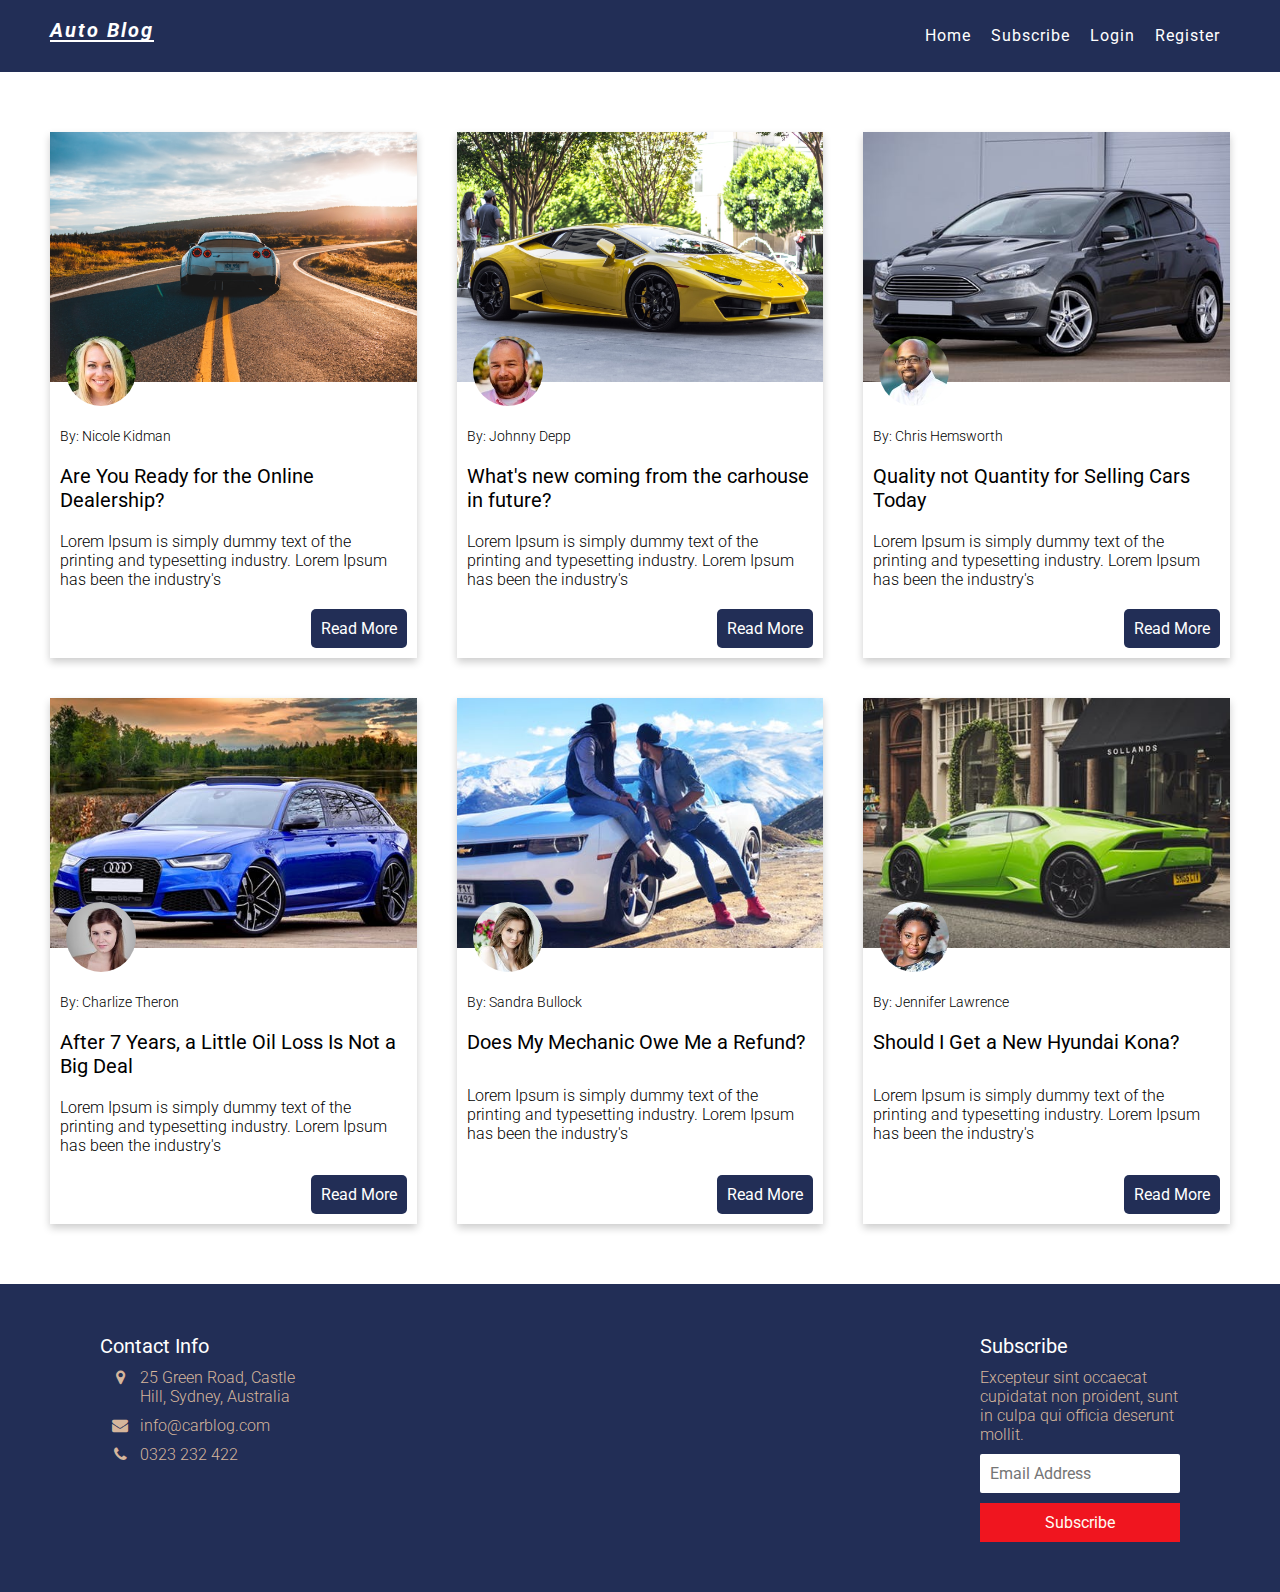
<file: home/home.html>
﻿<!DOCTYPE html>
<head>
    <meta charset="utf-8">
    <meta http-equiv="X-UA-Compatible" content="IE=edge">
    <title>Auto Blog</title>
    <meta name="description" content="Blog about car reviews">
    <meta name="viewport" content="width=device-width, initial-scale=1">
    <link rel="stylesheet" href="../css/common/main-common.css">
    <link rel="stylesheet" href="../css/home/main-home.css">
    <link rel="stylesheet" href="https://fonts.googleapis.com/css2?family=Roboto:ital,wght@0,100;0,300;0,500;0,700;1,100;1,300;1,400;1,500;1,700&display=swap">
    <link rel="stylesheet" href="../css/fontawesome/all.min.css">
    <link rel="stylesheet" href="../css/fontawesome/font-awesome.min.css">
</head>
<html>
<body>
    <header class="body-header">
        <nav>
            <div class="logo">
                <span>Auto Blog</span>
            </div>
            <ul>
                <li>
                    <a href="../home/home.html">Home</a>
                </li>
                <li>
                    <a href="">Subscribe</a>
                </li>
                <li>
                    <a href="">Login</a>
                </li>
                <li>
                    <a href="">Register</a>
                </li>
            </ul>
        </nav>
    </header>
    <main class="blog-items-container">
        <article class="blog-card">
            <header>
                <div class="header-image">
                    <img src="../images/cover/1.jpg" alt="cover image of the article">
                    <div class="author-thumbnail">
                        <img src="../images/authors/1.jpg" alt="author image">
                    </div>
                </div>
                <div class="header-content">
                    <span class="author">By: Nicole Kidman</span>
                    <h1 class="title">Are You Ready for the Online Dealership?</h1>
                </div>
            </header>
            <p class="blog-excerpt">
                Lorem Ipsum is simply dummy text of the printing and typesetting industry. Lorem Ipsum has been the industry's
            </p>
            <button><a href="../posts/post1.html">Read More</a></button>
        </article>
        <article class="blog-card">
            <header>
                <div class="header-image">
                    <img src="../images/cover/2.jpg" alt="cover image of the article">
                    <div class="author-thumbnail">
                        <img src="../images/authors/2.jpg" alt="author image">
                    </div>
                </div>
                <div class="header-content">
                    <span class="author">By: Johnny Depp</span>
                    <h1 class="title">What's new coming from the carhouse in future?</h1>
                </div>
            </header>
            <p class="blog-excerpt">
                Lorem Ipsum is simply dummy text of the printing and typesetting industry. Lorem Ipsum has been the industry's
            </p>
            <button><a href="../posts/post2.html">Read More</a></button>
        </article>
        <article class="blog-card">
            <header>
                <div class="header-image">
                    <img src="../images/cover/3.jpeg" alt="cover image of the article">
                    <div class="author-thumbnail">
                        <img src="../images/authors/3.jpg" alt="author image">
                    </div>
                </div>
                <div class="header-content">
                    <span class="author">By: Chris Hemsworth</span>
                    <h1 class="title">Quality not Quantity for Selling Cars Today</h1>
                </div>
            </header>
            <p class="blog-excerpt">
                Lorem Ipsum is simply dummy text of the printing and typesetting industry. Lorem Ipsum has been the industry's
            </p>
            <button><a href="../posts/post3.html">Read More</a></button>
        </article>
        <article class="blog-card">
            <header>
                <div class="header-image">
                    <img src="../images/cover/4.jpeg" alt="cover image of the article">
                    <div class="author-thumbnail">
                        <img src="../images/authors/4.jpg" alt="author image">
                    </div>
                </div>
                <div class="header-content">
                    <span class="author">By: Charlize Theron</span>
                    <h1 class="title">After 7 Years, a Little Oil Loss Is Not a Big Deal</h1>
                </div>
            </header>
            <p class="blog-excerpt">
                Lorem Ipsum is simply dummy text of the printing and typesetting industry. Lorem Ipsum has been the industry's
            </p>
            <button><a href="../posts/post4.html">Read More</a></button>
        </article>
        <article class="blog-card">
            <header>
                <div class="header-image">
                    <img src="../images/cover/5.jpeg" alt="cover image of the article">
                    <div class="author-thumbnail">
                        <img src="../images/authors/5.jpg" alt="author image">
                    </div>
                </div>
                <div class="header-content">
                    <span class="author">By: Sandra Bullock</span>
                    <h1 class="title">Does My Mechanic Owe Me a Refund?</h1>
                </div>
            </header>
            <p class="blog-excerpt">
                Lorem Ipsum is simply dummy text of the printing and typesetting industry. Lorem Ipsum has been the industry's
            </p>
            <button><a href="../posts/post5.html">Read More</a></button>
        </article>
        <article class="blog-card">
            <header>
                <div class="header-image">
                    <img src="../images/cover/6.jpeg" alt="cover image of the article">
                    <div class="author-thumbnail">
                        <img src="../images/authors/6.jpg" alt="author image">
                    </div>
                </div>
                <div class="header-content">
                    <span class="author">By: Jennifer Lawrence</span>
                    <h1 class="title">Should I Get a New Hyundai Kona?</h1>
                </div>
            </header>
            <p class="blog-excerpt">
                Lorem Ipsum is simply dummy text of the printing and typesetting industry. Lorem Ipsum has been the industry's
            </p>
            <button><a href="../posts/post6.html">Read More</a></button>
        </article>
    </main>
    <footer class="common-footer">
        <div class="footer-container">
            <article class="contact-info">
                <h1>
                    Contact Info
                </h1>
                <address>
                    <div class="address-item office-address">
                        <div class="icon"><i class="fa fa-map-marker"></i></div>
                        <div class="text">25 Green Road, Castle Hill, Sydney, Australia</div>
                    </div>
                    <div class="address-item email">
                        <div class="icon"><i class="fa fa-envelope"></i></div>
                        <div class="text">
                            <a href="mailto:info@carblog.com">info@carblog.com</a>
                        </div>
                    </div>
                    <div class="address-item phone">
                        <div class="icon"><i class="fa fa-phone"></i></div>
                        <div class="text">0323 232 422</div>
                    </div>
                </address>
            </article>
            <div class="empty-div-for-layout"></div>
            <article class="subscribe-form">
                <h1>
                    Subscribe
                </h1>
                <p>Excepteur sint occaecat cupidatat non proident, sunt in culpa qui officia deserunt mollit.</p>
                <form action="#">
                    <input type="text" id="email" name="email" placeholder="Email Address">
                    <input type="submit" value="Subscribe">
                </form>
            </article>
        </div>
    </footer>
</body>
</html>
</file>
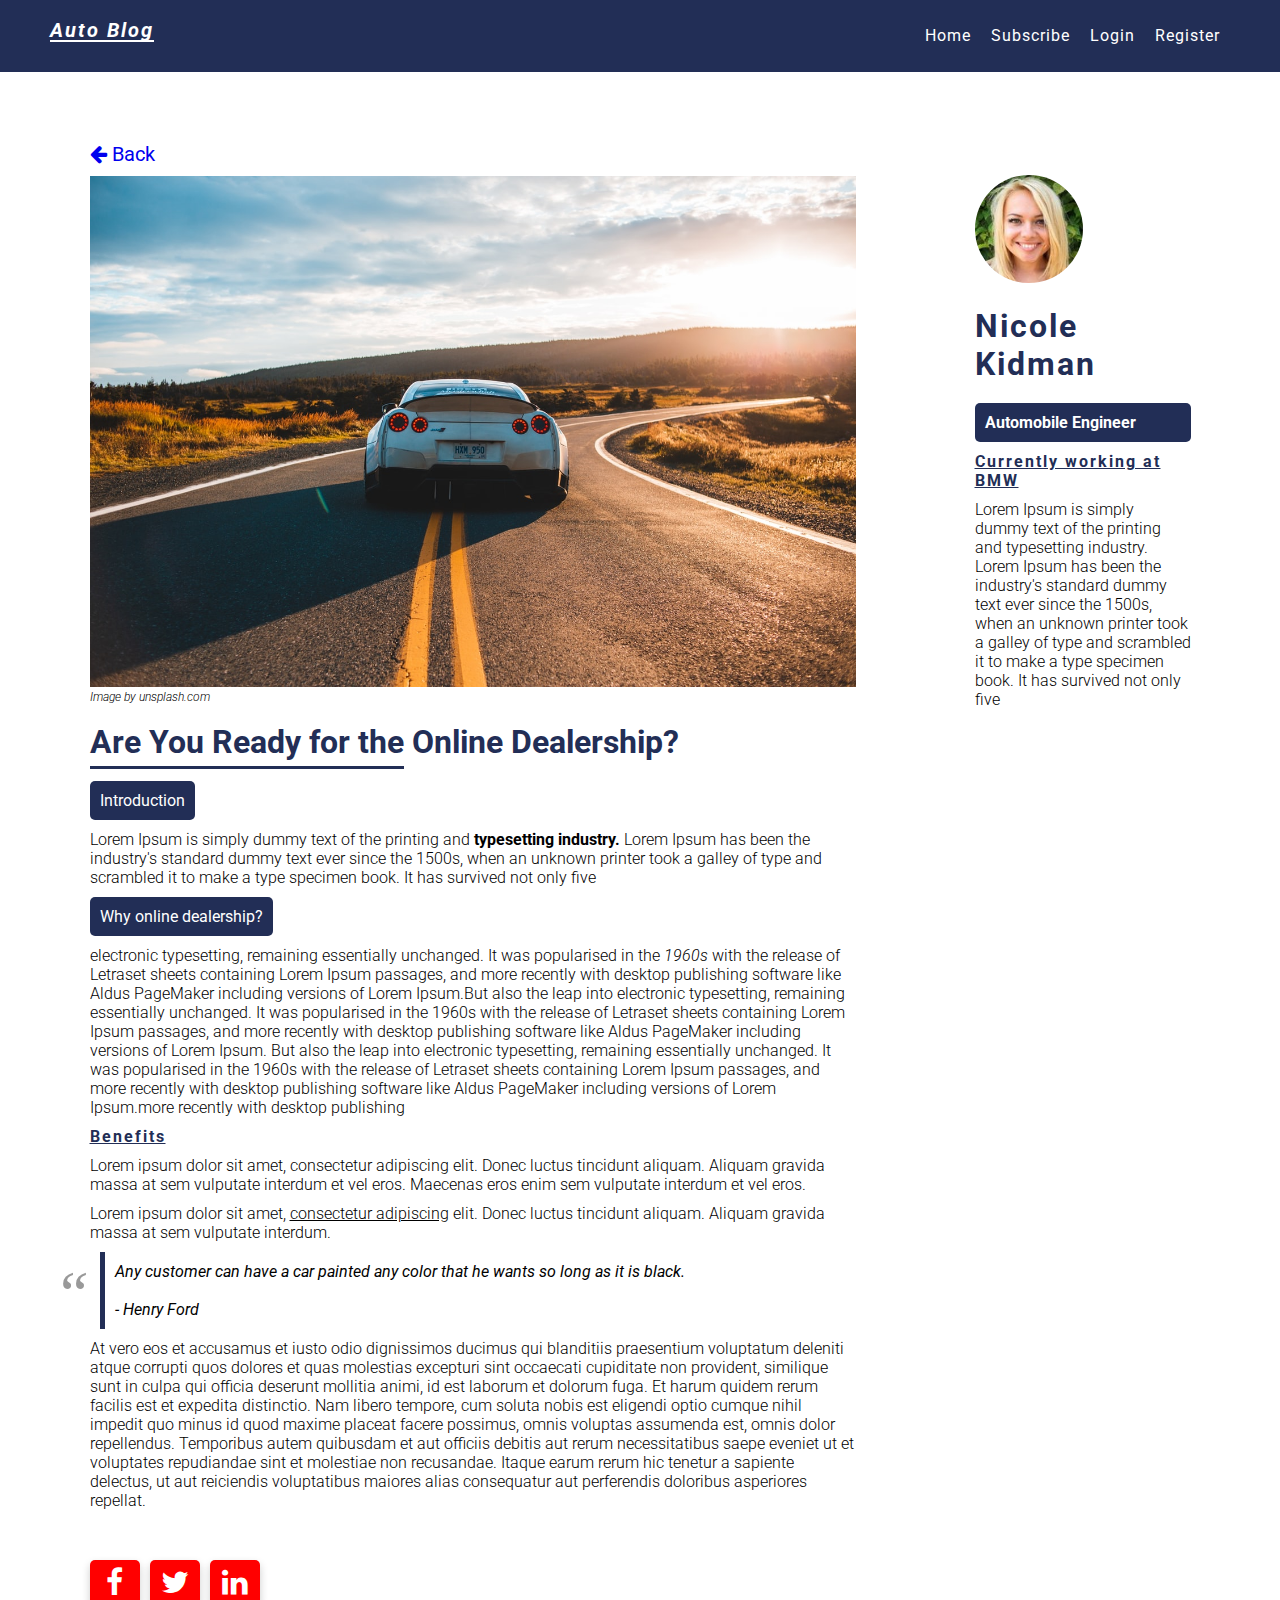
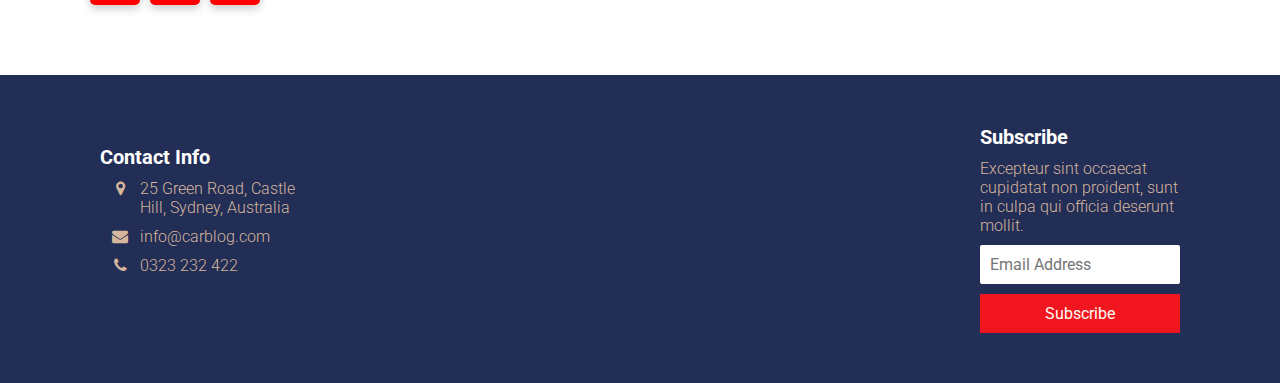
<file: posts/post1.html>
﻿<!DOCTYPE html>
<head>
    <meta charset="utf-8">
    <meta http-equiv="X-UA-Compatible" content="IE=edge">
    <title>Auto Blog</title>
    <meta name="description" content="Blog about car reviews">
    <meta name="viewport" content="width=device-width, initial-scale=1">
    <link rel="stylesheet" href="../css/common/main-common.css">
    <link rel="stylesheet" href="../css/posts/main-post.css">
    <link rel="stylesheet" href="https://fonts.googleapis.com/css2?family=Roboto:ital,wght@0,100;0,300;0,500;0,700;1,100;1,300;1,400;1,500;1,700&display=swap">
    <link rel="stylesheet" href="../css/fontawesome/all.min.css">
    <link rel="stylesheet" href="../css/fontawesome/font-awesome.min.css">
</head>
<html>
<body>
    <header class="body-header">
        <nav>
            <div class="logo">
                <span>Auto Blog</span>
            </div>
            <ul>
                <li>
                    <a href="../home/home.html">Home</a>
                </li>
                <li>
                    <a href="">Subscribe</a>
                </li>
                <li>
                    <a href="">Login</a>
                </li>
                <li>
                    <a href="">Register</a>
                </li>
            </ul>
        </nav>
    </header>
    <main class="post-container">
        <article class="post">
            <div class="post-content">
                <header>
                    <div class="back">
                        <a href="../home/home.html"><i class="fa fa-arrow-left"></i> Back</a>
                    </div>
                    <figure class="post-image">
                        <img src="../images/cover/1.jpg" alt="cover image">
                        <figcaption>Image by unsplash.com</figcaption>
                    </figure>
                    <h1 class="post-title"><span>Are You Ready for the</span> Online Dealership?</h1>
                </header>
                <section>
                    <h2>Introduction</h2>
                    <p>
                        Lorem Ipsum is simply dummy text of the printing and <span class="bold">typesetting industry.</span> Lorem Ipsum has been the industry's standard dummy text ever since the 1500s, when an unknown printer took a galley of type and scrambled it to make a type specimen book. It has survived not only five
                    </p>
                    <h2>Why online dealership?</h2>
                    <p>
                        electronic typesetting, remaining essentially unchanged. It was popularised in the <span class="italic">1960s</span> with the release of Letraset sheets containing Lorem Ipsum passages, and more recently with desktop publishing software like Aldus PageMaker including versions of Lorem Ipsum.But also the leap into electronic typesetting, remaining essentially unchanged. It was popularised in the 1960s with the release of Letraset sheets containing Lorem Ipsum passages, and more recently with desktop publishing software like Aldus PageMaker including versions of Lorem Ipsum. But also the leap into electronic typesetting, remaining essentially unchanged. It was popularised in the 1960s with the release of Letraset sheets containing Lorem Ipsum passages, and more recently with desktop publishing software like Aldus PageMaker including versions of Lorem Ipsum.more recently with desktop publishing
                    </p>
                    <h3>Benefits</h3>
                    <p>
                        Lorem ipsum dolor sit amet, consectetur adipiscing elit. Donec luctus tincidunt aliquam. Aliquam gravida massa at sem vulputate interdum et vel eros. Maecenas eros enim sem vulputate interdum et vel eros.
                    </p>
                    <p>
                        Lorem ipsum dolor sit amet, <span class="underline">consectetur adipiscing</span> elit. Donec luctus tincidunt aliquam. Aliquam gravida massa at sem vulputate interdum.
                    </p>
                    <blockquote>
                        Any customer can have a car painted any color that he wants so long as it is black. <br /><br />
                        - Henry Ford
                    </blockquote>
                    <p>
                        At vero eos et accusamus et iusto odio dignissimos ducimus qui blanditiis praesentium voluptatum deleniti atque corrupti quos dolores et quas molestias excepturi sint occaecati cupiditate non provident, similique sunt in culpa qui officia deserunt mollitia animi, id est laborum et dolorum fuga. Et harum quidem rerum facilis est et expedita distinctio. Nam libero tempore, cum soluta nobis est eligendi optio cumque nihil impedit quo minus id quod maxime placeat facere possimus, omnis voluptas assumenda est, omnis dolor repellendus. Temporibus autem quibusdam et aut officiis debitis aut rerum necessitatibus saepe eveniet ut et voluptates repudiandae sint et molestiae non recusandae. Itaque earum rerum hic tenetur a sapiente delectus, ut aut reiciendis voluptatibus maiores alias consequatur aut perferendis doloribus asperiores repellat.
                    </p>
                </section>
                <footer>
                    <div class="social-media">
                        <ul>
                            <li><a href="#" class="facebook-bg"><i class="fa fa-facebook"></i></a></li>
                            <li><a href="#" class="twitter-bg"><i class="fa fa-twitter"></i></a></li>
                            <li><a href="#" class="linkedin-bg"><i class="fa fa-linkedin"></i></a></li>
                        </ul>
                    </div>
                </footer>
            </div>
            <aside class="post-author">
                <div class="author-avatar">
                    <img src="../images/authors/1.jpg" alt="Image of an author">
                </div>
                <h1 class="author-name">Nicole Kidman</h1>
                <h2>
                    <span class="author-title">Automobile Engineer</span>
                </h2>
                <h3 class="author-company">Currently working at <span>BMW</span></h3>
                <p>
                    Lorem Ipsum is simply dummy text of the printing and typesetting industry. Lorem Ipsum has been the industry's standard dummy text ever since the 1500s, when an unknown printer took a galley of type and scrambled it to make a type specimen book. It has survived not only five
                </p>
            </aside>
        </article>

    </main>
    <footer class="common-footer">
        <div class="footer-container">
            <article class="contact-info">
                <h1>
                    Contact Info
                </h1>
                <address>
                    <div class="address-item office-address">
                        <div class="icon"><i class="fa fa-map-marker"></i></div>
                        <div class="text">25 Green Road, Castle Hill, Sydney, Australia</div>
                    </div>
                    <div class="address-item email">
                        <div class="icon"><i class="fa fa-envelope"></i></div>
                        <div class="text">
                            <a href="mailto:info@carblog.com">info@carblog.com</a>
                        </div>
                    </div>
                    <div class="address-item phone">
                        <div class="icon"><i class="fa fa-phone"></i></div>
                        <div class="text">0323 232 422</div>
                    </div>
                </address>
            </article>
            <div></div>
            <article class="subscribe-form">
                <h1>
                    Subscribe
                </h1>
                <p>Excepteur sint occaecat cupidatat non proident, sunt in culpa qui officia deserunt mollit.</p>
                <form action="#">
                    <input type="text" id="email" name="email" placeholder="Email Address">
                    <input type="submit" value="Subscribe">
                </form>
            </article>
        </div>
    </footer>
</body>
</html>
</file>
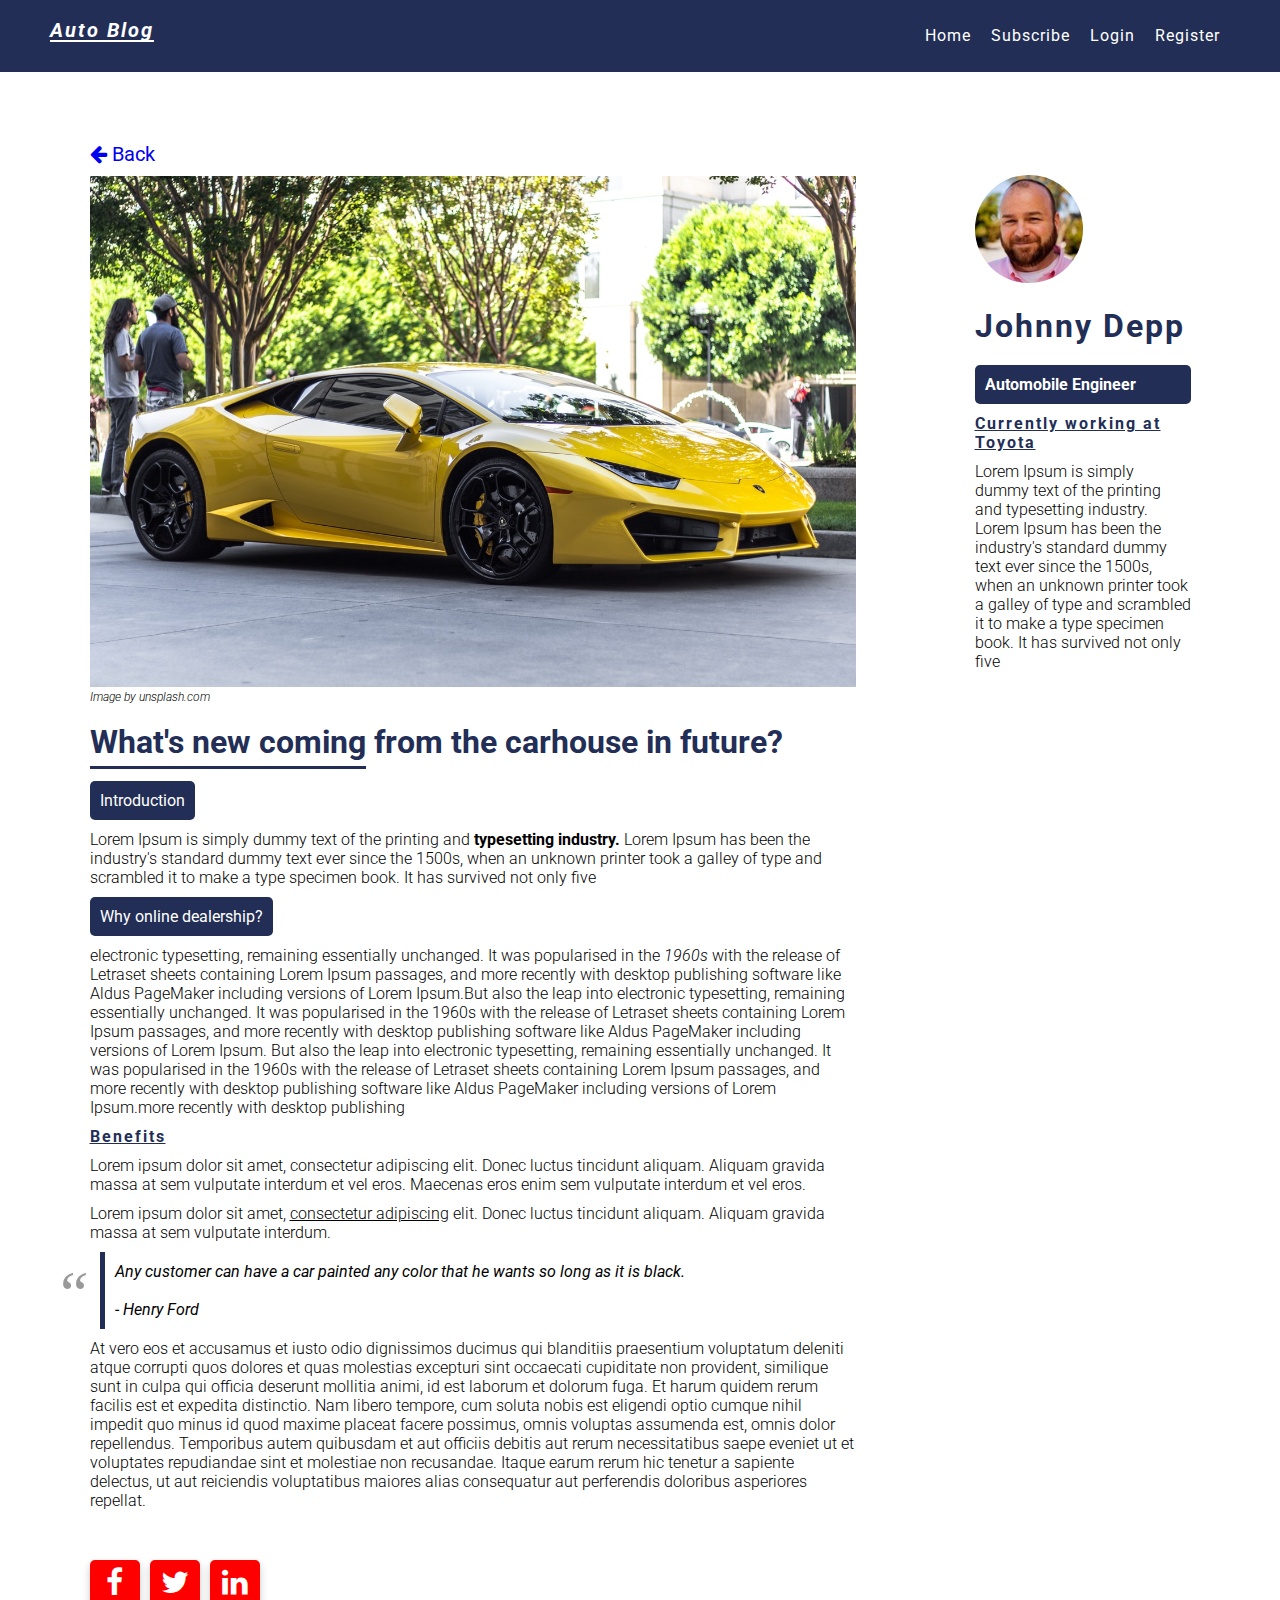
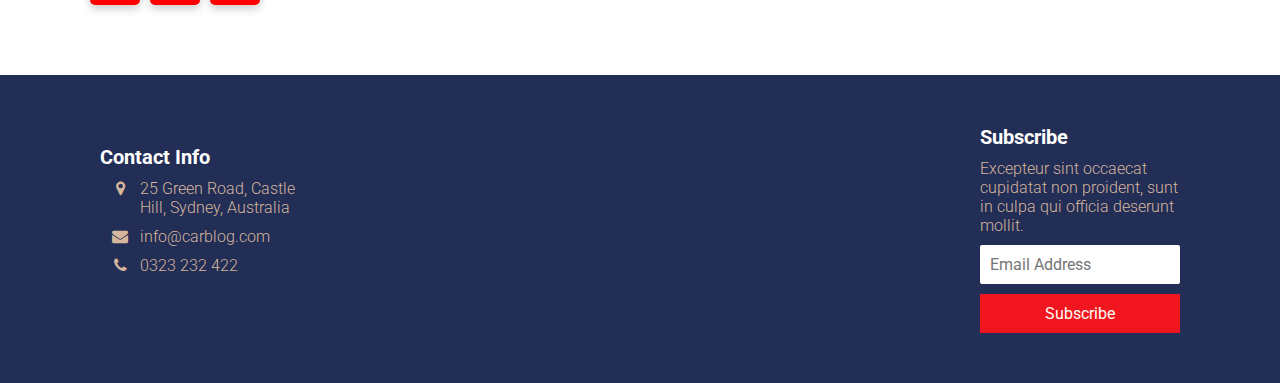
<file: posts/post2.html>
﻿<!DOCTYPE html>
<head>
    <meta charset="utf-8">
    <meta http-equiv="X-UA-Compatible" content="IE=edge">
    <title>Auto Blog</title>
    <meta name="description" content="Blog about car reviews">
    <meta name="viewport" content="width=device-width, initial-scale=1">
    <link rel="stylesheet" href="../css/common/main-common.css">
    <link rel="stylesheet" href="../css/posts/main-post.css">
    <link rel="stylesheet" href="https://fonts.googleapis.com/css2?family=Roboto:ital,wght@0,100;0,300;0,500;0,700;1,100;1,300;1,400;1,500;1,700&display=swap">
    <link rel="stylesheet" href="../css/fontawesome/all.min.css">
    <link rel="stylesheet" href="../css/fontawesome/font-awesome.min.css">
</head>
<html>
<body>
    <header class="body-header">
        <nav>
            <div class="logo">
                <span>Auto Blog</span>
            </div>
            <ul>
                <li>
                    <a href="../home/home.html">Home</a>
                </li>
                <li>
                    <a href="">Subscribe</a>
                </li>
                <li>
                    <a href="">Login</a>
                </li>
                <li>
                    <a href="">Register</a>
                </li>
            </ul>
        </nav>
    </header>
    <main class="post-container">
        <article class="post">
            <div class="post-content">
                <header>
                    <div class="back">
                        <a href="../home/home.html"><i class="fa fa-arrow-left"></i> Back</a>

                    </div>
                    <figure class="post-image">
                        <img src="../images/cover/2.jpg" alt="cover image">
                        <figcaption>Image by unsplash.com</figcaption>
                    </figure>
                    <h1 class="post-title">
                        <span>What's new coming</span> from the carhouse in future?
                    </h1>
                </header>
                <section>
                    <h2>Introduction</h2>
                    <p>
                        Lorem Ipsum is simply dummy text of the printing and <span class="bold">typesetting industry.</span> Lorem Ipsum has been the industry's standard dummy text ever since the 1500s, when an unknown printer took a galley of type and scrambled it to make a type specimen book. It has survived not only five
                    </p>
                    <h2>Why online dealership?</h2>
                    <p>
                        electronic typesetting, remaining essentially unchanged. It was popularised in the <span class="italic">1960s</span> with the release of Letraset sheets containing Lorem Ipsum passages, and more recently with desktop publishing software like Aldus PageMaker including versions of Lorem Ipsum.But also the leap into electronic typesetting, remaining essentially unchanged. It was popularised in the 1960s with the release of Letraset sheets containing Lorem Ipsum passages, and more recently with desktop publishing software like Aldus PageMaker including versions of Lorem Ipsum. But also the leap into electronic typesetting, remaining essentially unchanged. It was popularised in the 1960s with the release of Letraset sheets containing Lorem Ipsum passages, and more recently with desktop publishing software like Aldus PageMaker including versions of Lorem Ipsum.more recently with desktop publishing
                    </p>
                    <h3>Benefits</h3>
                    <p>
                        Lorem ipsum dolor sit amet, consectetur adipiscing elit. Donec luctus tincidunt aliquam. Aliquam gravida massa at sem vulputate interdum et vel eros. Maecenas eros enim sem vulputate interdum et vel eros.
                    </p>
                    <p>
                        Lorem ipsum dolor sit amet, <span class="underline">consectetur adipiscing</span> elit. Donec luctus tincidunt aliquam. Aliquam gravida massa at sem vulputate interdum.
                    </p>
                    <blockquote>
                        Any customer can have a car painted any color that he wants so long as it is black. <br /><br />
                        - Henry Ford
                    </blockquote>
                    <p>
                        At vero eos et accusamus et iusto odio dignissimos ducimus qui blanditiis praesentium voluptatum deleniti atque corrupti quos dolores et quas molestias excepturi sint occaecati cupiditate non provident, similique sunt in culpa qui officia deserunt mollitia animi, id est laborum et dolorum fuga. Et harum quidem rerum facilis est et expedita distinctio. Nam libero tempore, cum soluta nobis est eligendi optio cumque nihil impedit quo minus id quod maxime placeat facere possimus, omnis voluptas assumenda est, omnis dolor repellendus. Temporibus autem quibusdam et aut officiis debitis aut rerum necessitatibus saepe eveniet ut et voluptates repudiandae sint et molestiae non recusandae. Itaque earum rerum hic tenetur a sapiente delectus, ut aut reiciendis voluptatibus maiores alias consequatur aut perferendis doloribus asperiores repellat.
                    </p>
                </section>
                <footer>
                    <div class="social-media">
                        <ul>
                            <li><a href="#" class="facebook-bg"><i class="fa fa-facebook"></i></a></li>
                            <li><a href="#" class="twitter-bg"><i class="fa fa-twitter"></i></a></li>
                            <li><a href="#" class="linkedin-bg"><i class="fa fa-linkedin"></i></a></li>
                        </ul>
                    </div>
                </footer>
            </div>
            <aside class="post-author">
                <div class="author-avatar">
                    <img src="../images/authors/2.jpg" alt="Image of an author">
                </div>
                <h1 class="author-name">Johnny Depp</h1>
                <h2>
                    <span class="author-title">Automobile Engineer</span>
                </h2>
                <h3 class="author-company">Currently working at <span>Toyota</span></h3>
                <p>
                    Lorem Ipsum is simply dummy text of the printing and typesetting industry. Lorem Ipsum has been the industry's standard dummy text ever since the 1500s, when an unknown printer took a galley of type and scrambled it to make a type specimen book. It has survived not only five
                </p>
            </aside>
        </article>

    </main>
    <footer class="common-footer">
        <div class="footer-container">
            <article class="contact-info">
                <h1>
                    Contact Info
                </h1>
                <address>
                    <div class="address-item office-address">
                        <div class="icon"><i class="fa fa-map-marker"></i></div>
                        <div class="text">25 Green Road, Castle Hill, Sydney, Australia</div>
                    </div>
                    <div class="address-item email">
                        <div class="icon"><i class="fa fa-envelope"></i></div>
                        <div class="text">
                            <a href="mailto:info@carblog.com">info@carblog.com</a>
                        </div>
                    </div>
                    <div class="address-item phone">
                        <div class="icon"><i class="fa fa-phone"></i></div>
                        <div class="text">0323 232 422</div>
                    </div>
                </address>
            </article>
            <div></div>
            <article class="subscribe-form">
                <h1>
                    Subscribe
                </h1>
                <p>Excepteur sint occaecat cupidatat non proident, sunt in culpa qui officia deserunt mollit.</p>
                <form action="#">
                    <input type="text" id="email" name="email" placeholder="Email Address">
                    <input type="submit" value="Subscribe">
                </form>
            </article>
        </div>
    </footer>
</body>
</html>
</file>
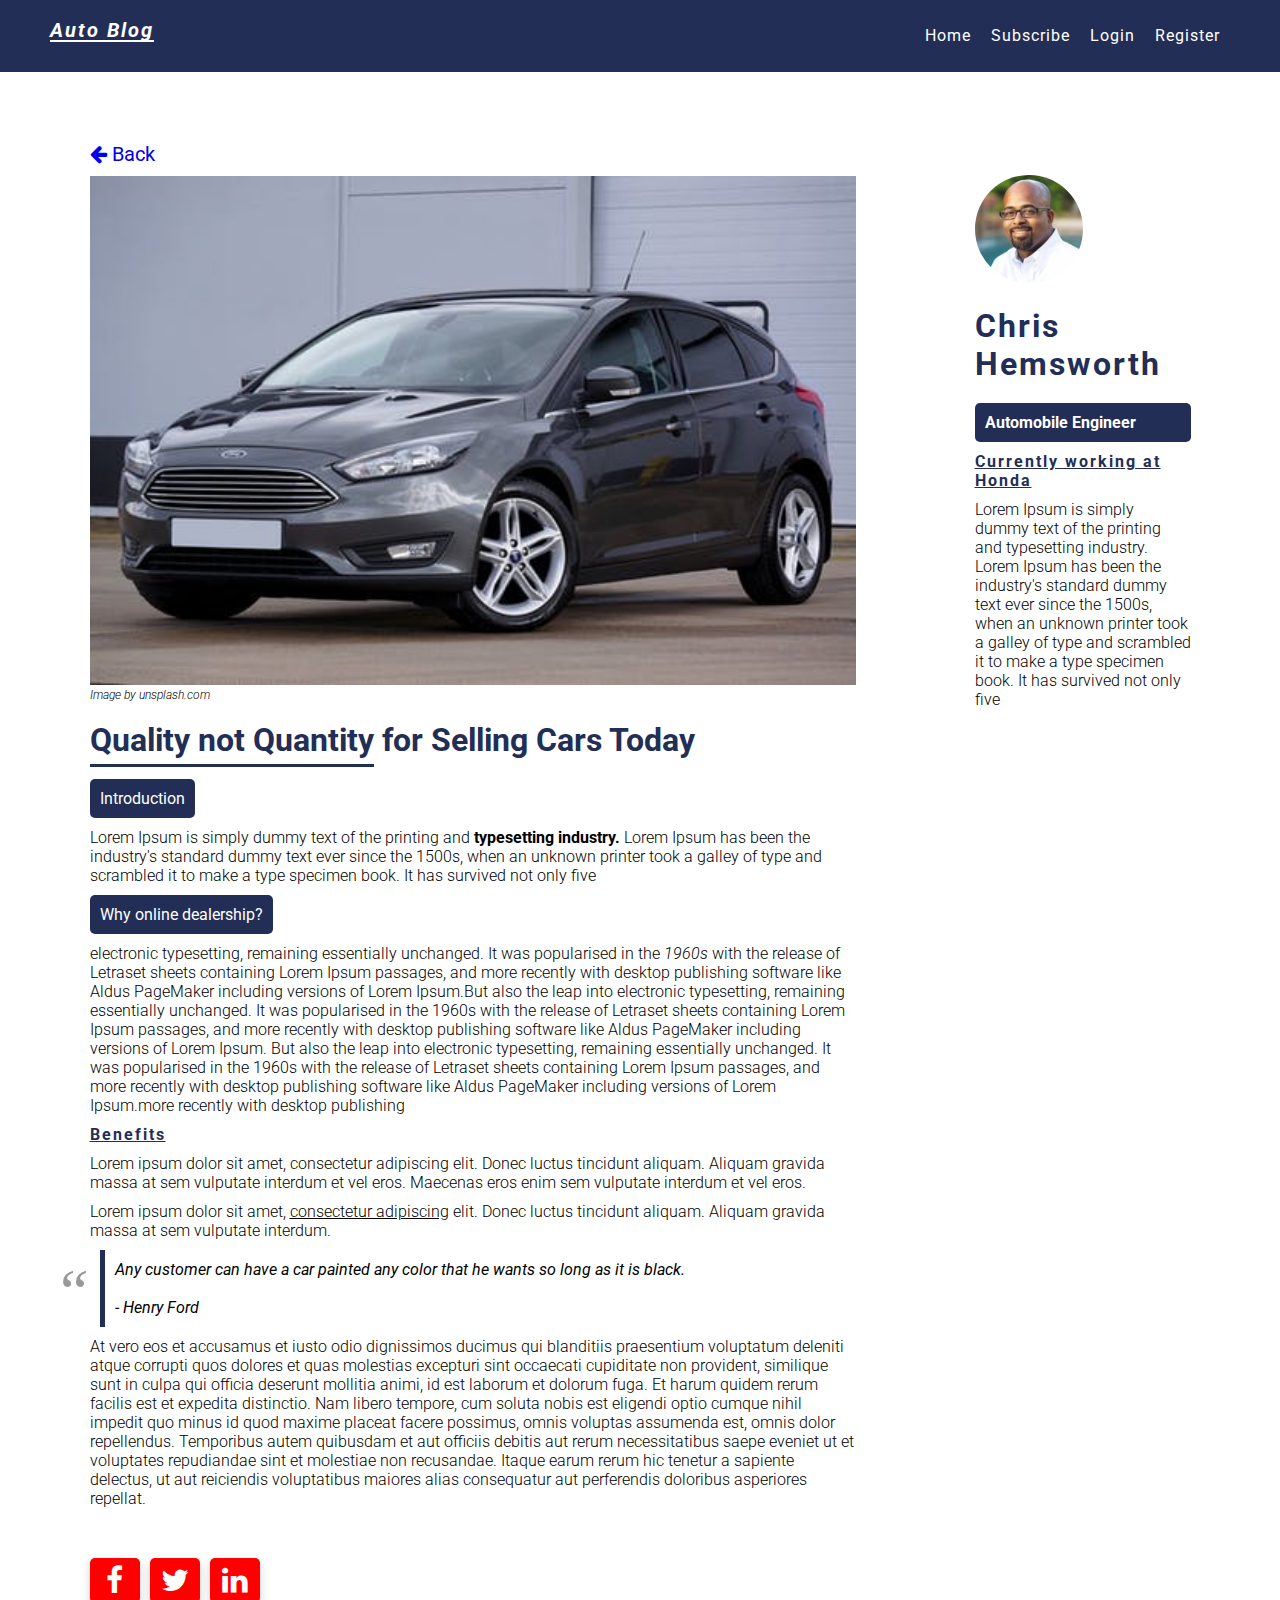
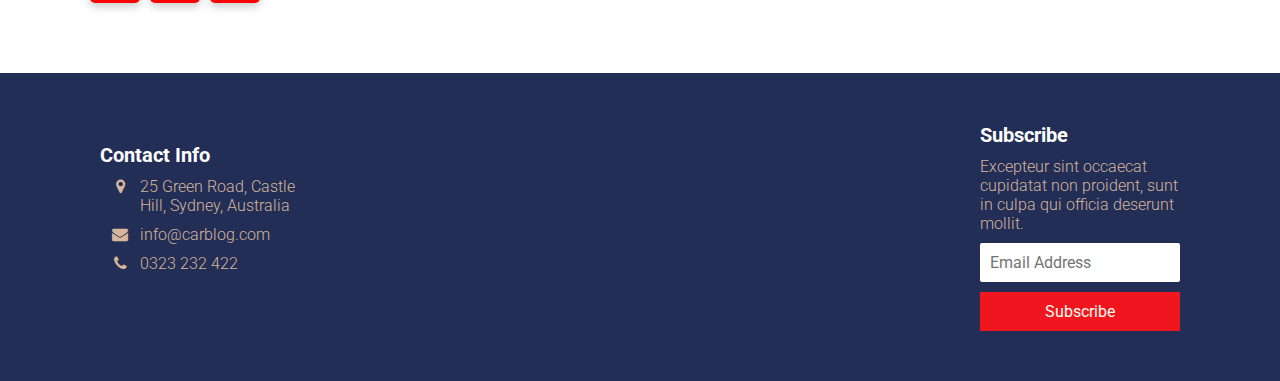
<file: posts/post3.html>
﻿<!DOCTYPE html>
<head>
    <meta charset="utf-8">
    <meta http-equiv="X-UA-Compatible" content="IE=edge">
    <title>Auto Blog</title>
    <meta name="description" content="Blog about car reviews">
    <meta name="viewport" content="width=device-width, initial-scale=1">
    <link rel="stylesheet" href="../css/common/main-common.css">
    <link rel="stylesheet" href="../css/posts/main-post.css">
    <link rel="stylesheet" href="https://fonts.googleapis.com/css2?family=Roboto:ital,wght@0,100;0,300;0,500;0,700;1,100;1,300;1,400;1,500;1,700&display=swap">
    <link rel="stylesheet" href="../css/fontawesome/all.min.css">
    <link rel="stylesheet" href="../css/fontawesome/font-awesome.min.css">
</head>
<html>
<body>
    <header class="body-header">
        <nav>
            <div class="logo">
                <span>Auto Blog</span>
            </div>
            <ul>
                <li>
                    <a href="../home/home.html">Home</a>
                </li>
                <li>
                    <a href="">Subscribe</a>
                </li>
                <li>
                    <a href="">Login</a>
                </li>
                <li>
                    <a href="">Register</a>
                </li>
            </ul>
        </nav>
    </header>
    <main class="post-container">
        <article class="post">
            <div class="post-content">
                <header>
                    <div class="back">
                        <a href="../home/home.html"><i class="fa fa-arrow-left"></i> Back</a>

                    </div>
                    <figure class="post-image">
                        <img src="../images/cover/3.jpeg" alt="cover image">
                        <figcaption>Image by unsplash.com</figcaption>
                    </figure>
                    <h1 class="post-title"><span>Quality not Quantity</span> for Selling Cars Today</h1>
                </header>
                <section>
                    <h2>Introduction</h2>
                    <p>
                        Lorem Ipsum is simply dummy text of the printing and <span class="bold">typesetting industry.</span> Lorem Ipsum has been the industry's standard dummy text ever since the 1500s, when an unknown printer took a galley of type and scrambled it to make a type specimen book. It has survived not only five
                    </p>
                    <h2>Why online dealership?</h2>
                    <p>
                        electronic typesetting, remaining essentially unchanged. It was popularised in the <span class="italic">1960s</span> with the release of Letraset sheets containing Lorem Ipsum passages, and more recently with desktop publishing software like Aldus PageMaker including versions of Lorem Ipsum.But also the leap into electronic typesetting, remaining essentially unchanged. It was popularised in the 1960s with the release of Letraset sheets containing Lorem Ipsum passages, and more recently with desktop publishing software like Aldus PageMaker including versions of Lorem Ipsum. But also the leap into electronic typesetting, remaining essentially unchanged. It was popularised in the 1960s with the release of Letraset sheets containing Lorem Ipsum passages, and more recently with desktop publishing software like Aldus PageMaker including versions of Lorem Ipsum.more recently with desktop publishing
                    </p>
                    <h3>Benefits</h3>
                    <p>
                        Lorem ipsum dolor sit amet, consectetur adipiscing elit. Donec luctus tincidunt aliquam. Aliquam gravida massa at sem vulputate interdum et vel eros. Maecenas eros enim sem vulputate interdum et vel eros.
                    </p>
                    <p>
                        Lorem ipsum dolor sit amet, <span class="underline">consectetur adipiscing</span> elit. Donec luctus tincidunt aliquam. Aliquam gravida massa at sem vulputate interdum.
                    </p>
                    <blockquote>
                        Any customer can have a car painted any color that he wants so long as it is black. <br /><br />
                        - Henry Ford
                    </blockquote>
                    <p>
                        At vero eos et accusamus et iusto odio dignissimos ducimus qui blanditiis praesentium voluptatum deleniti atque corrupti quos dolores et quas molestias excepturi sint occaecati cupiditate non provident, similique sunt in culpa qui officia deserunt mollitia animi, id est laborum et dolorum fuga. Et harum quidem rerum facilis est et expedita distinctio. Nam libero tempore, cum soluta nobis est eligendi optio cumque nihil impedit quo minus id quod maxime placeat facere possimus, omnis voluptas assumenda est, omnis dolor repellendus. Temporibus autem quibusdam et aut officiis debitis aut rerum necessitatibus saepe eveniet ut et voluptates repudiandae sint et molestiae non recusandae. Itaque earum rerum hic tenetur a sapiente delectus, ut aut reiciendis voluptatibus maiores alias consequatur aut perferendis doloribus asperiores repellat.
                    </p>
                </section>
                <footer>
                    <div class="social-media">
                        <ul>
                            <li><a href="#" class="facebook-bg"><i class="fa fa-facebook"></i></a></li>
                            <li><a href="#" class="twitter-bg"><i class="fa fa-twitter"></i></a></li>
                            <li><a href="#" class="linkedin-bg"><i class="fa fa-linkedin"></i></a></li>
                        </ul>
                    </div>
                </footer>
            </div>
            <aside class="post-author">
                <div class="author-avatar">
                    <img src="../images/authors/3.jpg" alt="Image of an author">
                </div>
                <h1 class="author-name">Chris Hemsworth</h1>
                <h2>
                    <span class="author-title">Automobile Engineer</span>
                </h2>
                <h3 class="author-company">Currently working at <span>Honda</span></h3>
                <p>
                    Lorem Ipsum is simply dummy text of the printing and typesetting industry. Lorem Ipsum has been the industry's standard dummy text ever since the 1500s, when an unknown printer took a galley of type and scrambled it to make a type specimen book. It has survived not only five
                </p>
            </aside>
        </article>

    </main>
    <footer class="common-footer">
        <div class="footer-container">
            <article class="contact-info">
                <h1>
                    Contact Info
                </h1>
                <address>
                    <div class="address-item office-address">
                        <div class="icon"><i class="fa fa-map-marker"></i></div>
                        <div class="text">25 Green Road, Castle Hill, Sydney, Australia</div>
                    </div>
                    <div class="address-item email">
                        <div class="icon"><i class="fa fa-envelope"></i></div>
                        <div class="text">
                            <a href="mailto:info@carblog.com">info@carblog.com</a>
                        </div>
                    </div>
                    <div class="address-item phone">
                        <div class="icon"><i class="fa fa-phone"></i></div>
                        <div class="text">0323 232 422</div>
                    </div>
                </address>
            </article>
            <div></div>
            <article class="subscribe-form">
                <h1>
                    Subscribe
                </h1>
                <p>Excepteur sint occaecat cupidatat non proident, sunt in culpa qui officia deserunt mollit.</p>
                <form action="#">
                    <input type="text" id="email" name="email" placeholder="Email Address">
                    <input type="submit" value="Subscribe">
                </form>
            </article>
        </div>
    </footer>
</body>
</html>
</file>
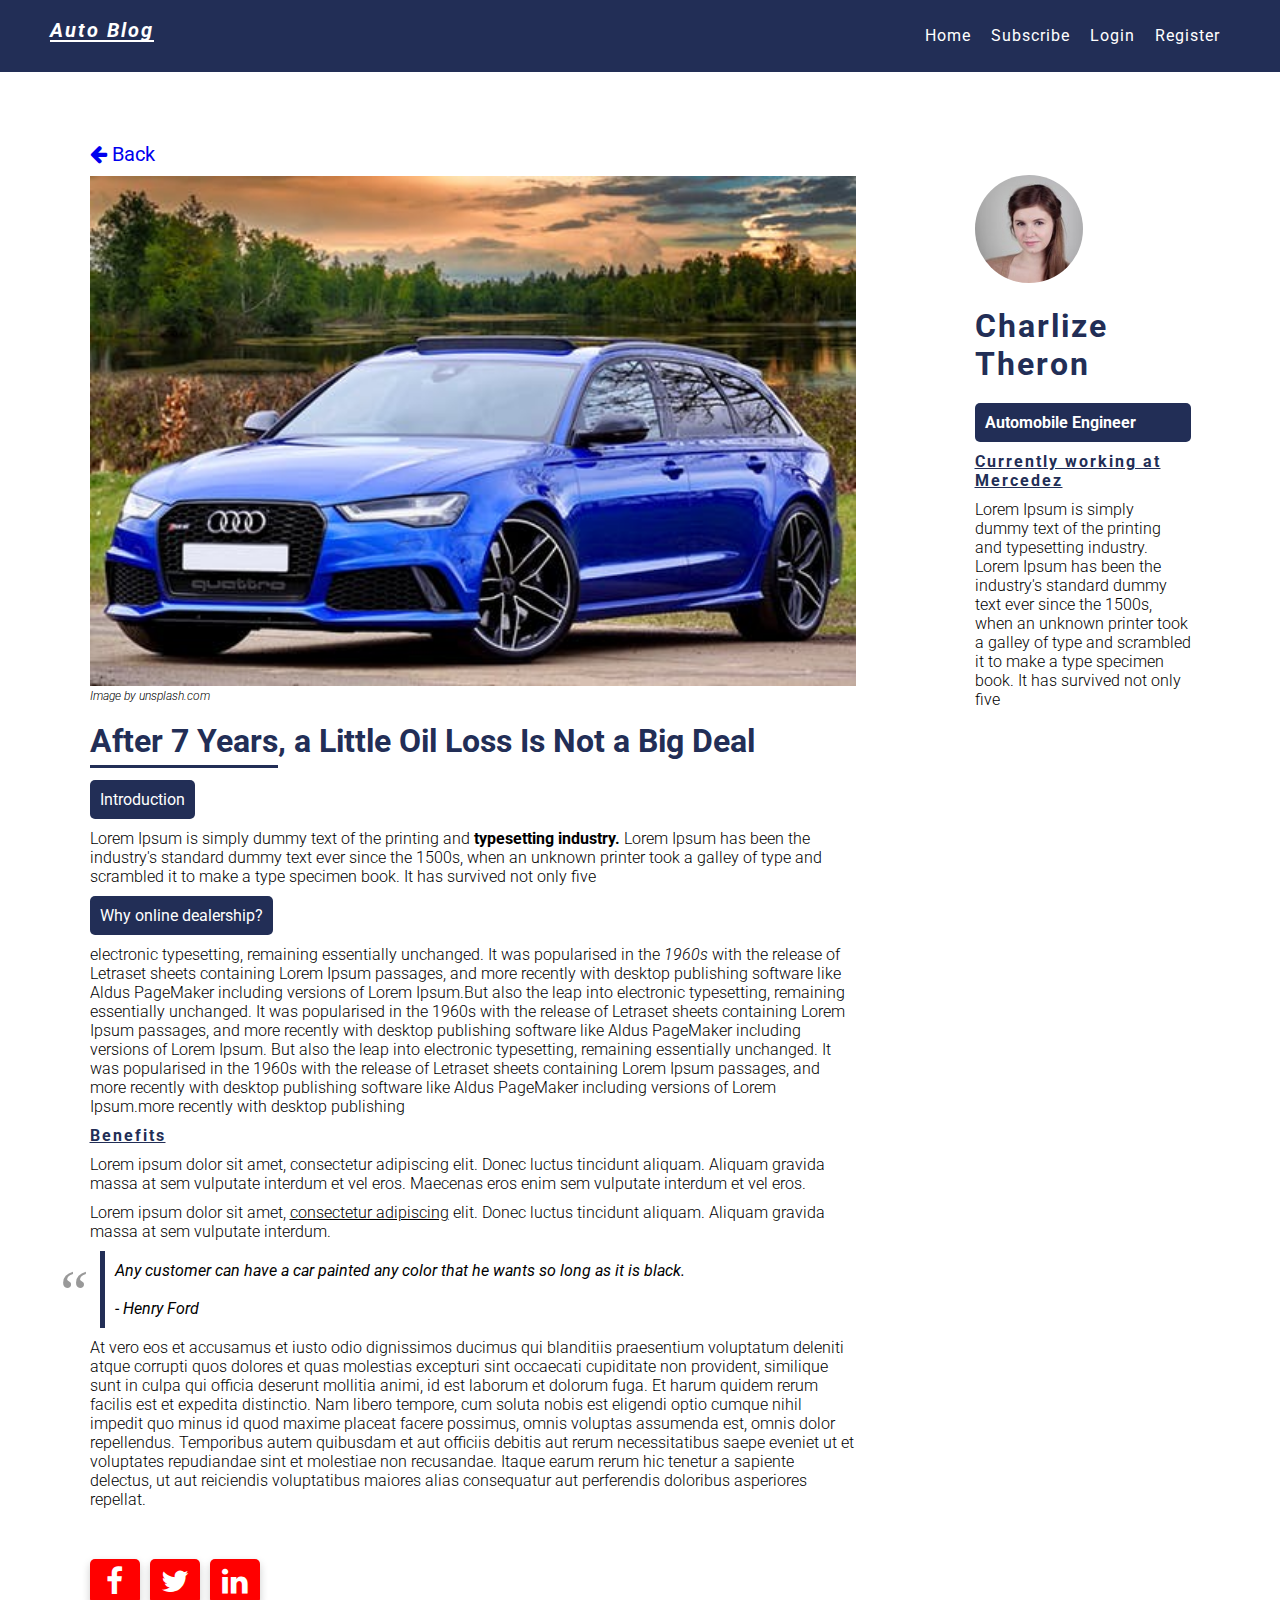
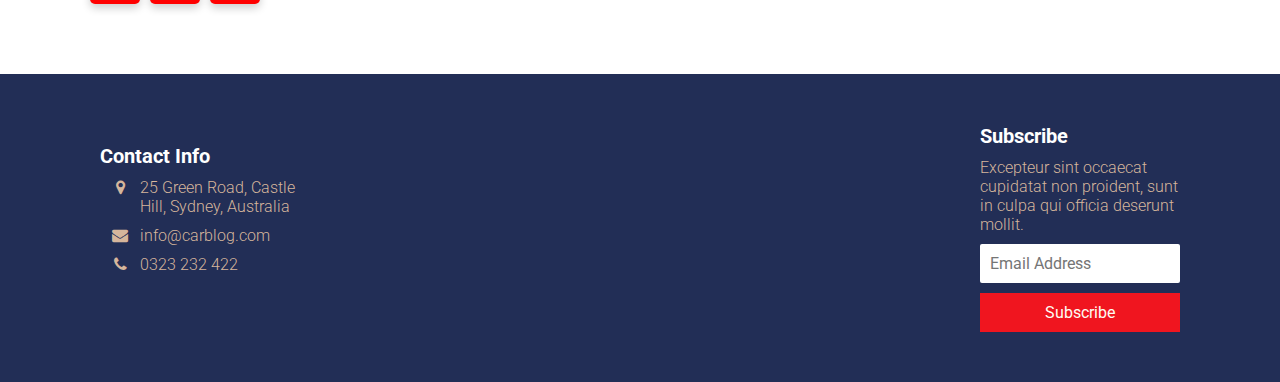
<file: posts/post4.html>
﻿<!DOCTYPE html>
<head>
    <meta charset="utf-8">
    <meta http-equiv="X-UA-Compatible" content="IE=edge">
    <title>Auto Blog</title>
    <meta name="description" content="Blog about car reviews">
    <meta name="viewport" content="width=device-width, initial-scale=1">
    <link rel="stylesheet" href="../css/common/main-common.css">
    <link rel="stylesheet" href="../css/posts/main-post.css">
    <link rel="stylesheet" href="https://fonts.googleapis.com/css2?family=Roboto:ital,wght@0,100;0,300;0,500;0,700;1,100;1,300;1,400;1,500;1,700&display=swap">
    <link rel="stylesheet" href="../css/fontawesome/all.min.css">
    <link rel="stylesheet" href="../css/fontawesome/font-awesome.min.css">
</head>
<html>
<body>
    <header class="body-header">
        <nav>
            <div class="logo">
                <span>Auto Blog</span>
            </div>
            <ul>
                <li>
                    <a href="../home/home.html">Home</a>
                </li>
                <li>
                    <a href="">Subscribe</a>
                </li>
                <li>
                    <a href="">Login</a>
                </li>
                <li>
                    <a href="">Register</a>
                </li>
            </ul>
        </nav>
    </header>
    <main class="post-container">
        <article class="post">
            <div class="post-content">
                <header>
                    <div class="back">
                        <a href="../home/home.html"><i class="fa fa-arrow-left"></i> Back</a>

                    </div>
                    <figure class="post-image">
                        <img src="../images/cover/4.jpeg" alt="cover image">
                        <figcaption>Image by unsplash.com</figcaption>
                    </figure>
                    <h1 class="post-title"><span>After 7 Years</span>, a Little Oil Loss Is Not a Big Deal</h1>
                </header>
                <section>
                    <h2>Introduction</h2>
                    <p>
                        Lorem Ipsum is simply dummy text of the printing and <span class="bold">typesetting industry.</span> Lorem Ipsum has been the industry's standard dummy text ever since the 1500s, when an unknown printer took a galley of type and scrambled it to make a type specimen book. It has survived not only five
                    </p>
                    <h2>Why online dealership?</h2>
                    <p>
                        electronic typesetting, remaining essentially unchanged. It was popularised in the <span class="italic">1960s</span> with the release of Letraset sheets containing Lorem Ipsum passages, and more recently with desktop publishing software like Aldus PageMaker including versions of Lorem Ipsum.But also the leap into electronic typesetting, remaining essentially unchanged. It was popularised in the 1960s with the release of Letraset sheets containing Lorem Ipsum passages, and more recently with desktop publishing software like Aldus PageMaker including versions of Lorem Ipsum. But also the leap into electronic typesetting, remaining essentially unchanged. It was popularised in the 1960s with the release of Letraset sheets containing Lorem Ipsum passages, and more recently with desktop publishing software like Aldus PageMaker including versions of Lorem Ipsum.more recently with desktop publishing
                    </p>
                    <h3>Benefits</h3>
                    <p>
                        Lorem ipsum dolor sit amet, consectetur adipiscing elit. Donec luctus tincidunt aliquam. Aliquam gravida massa at sem vulputate interdum et vel eros. Maecenas eros enim sem vulputate interdum et vel eros.
                    </p>
                    <p>
                        Lorem ipsum dolor sit amet, <span class="underline">consectetur adipiscing</span> elit. Donec luctus tincidunt aliquam. Aliquam gravida massa at sem vulputate interdum.
                    </p>
                    <blockquote>
                        Any customer can have a car painted any color that he wants so long as it is black. <br /><br />
                        - Henry Ford
                    </blockquote>
                    <p>
                        At vero eos et accusamus et iusto odio dignissimos ducimus qui blanditiis praesentium voluptatum deleniti atque corrupti quos dolores et quas molestias excepturi sint occaecati cupiditate non provident, similique sunt in culpa qui officia deserunt mollitia animi, id est laborum et dolorum fuga. Et harum quidem rerum facilis est et expedita distinctio. Nam libero tempore, cum soluta nobis est eligendi optio cumque nihil impedit quo minus id quod maxime placeat facere possimus, omnis voluptas assumenda est, omnis dolor repellendus. Temporibus autem quibusdam et aut officiis debitis aut rerum necessitatibus saepe eveniet ut et voluptates repudiandae sint et molestiae non recusandae. Itaque earum rerum hic tenetur a sapiente delectus, ut aut reiciendis voluptatibus maiores alias consequatur aut perferendis doloribus asperiores repellat.
                    </p>
                </section>
                <footer>
                    <div class="social-media">
                        <ul>
                            <li><a href="#" class="facebook-bg"><i class="fa fa-facebook"></i></a></li>
                            <li><a href="#" class="twitter-bg"><i class="fa fa-twitter"></i></a></li>
                            <li><a href="#" class="linkedin-bg"><i class="fa fa-linkedin"></i></a></li>
                        </ul>
                    </div>
                </footer>
            </div>
            <aside class="post-author">
                <div class="author-avatar">
                    <img src="../images/authors/4.jpg" alt="Image of an author">
                </div>
                <h1 class="author-name">Charlize Theron</h1>
                <h2>
                    <span class="author-title">Automobile Engineer</span>
                </h2>
                <h3 class="author-company">Currently working at <span>Mercedez</span></h3>
                <p>
                    Lorem Ipsum is simply dummy text of the printing and typesetting industry. Lorem Ipsum has been the industry's standard dummy text ever since the 1500s, when an unknown printer took a galley of type and scrambled it to make a type specimen book. It has survived not only five
                </p>
            </aside>
        </article>

    </main>
    <footer class="common-footer">
        <div class="footer-container">
            <article class="contact-info">
                <h1>
                    Contact Info
                </h1>
                <address>
                    <div class="address-item office-address">
                        <div class="icon"><i class="fa fa-map-marker"></i></div>
                        <div class="text">25 Green Road, Castle Hill, Sydney, Australia</div>
                    </div>
                    <div class="address-item email">
                        <div class="icon"><i class="fa fa-envelope"></i></div>
                        <div class="text">
                            <a href="mailto:info@carblog.com">info@carblog.com</a>
                        </div>
                    </div>
                    <div class="address-item phone">
                        <div class="icon"><i class="fa fa-phone"></i></div>
                        <div class="text">0323 232 422</div>
                    </div>
                </address>
            </article>
            <div></div>
            <article class="subscribe-form">
                <h1>
                    Subscribe
                </h1>
                <p>Excepteur sint occaecat cupidatat non proident, sunt in culpa qui officia deserunt mollit.</p>
                <form action="#">
                    <input type="text" id="email" name="email" placeholder="Email Address">
                    <input type="submit" value="Subscribe">
                </form>
            </article>
        </div>
    </footer>
</body>
</html>
</file>
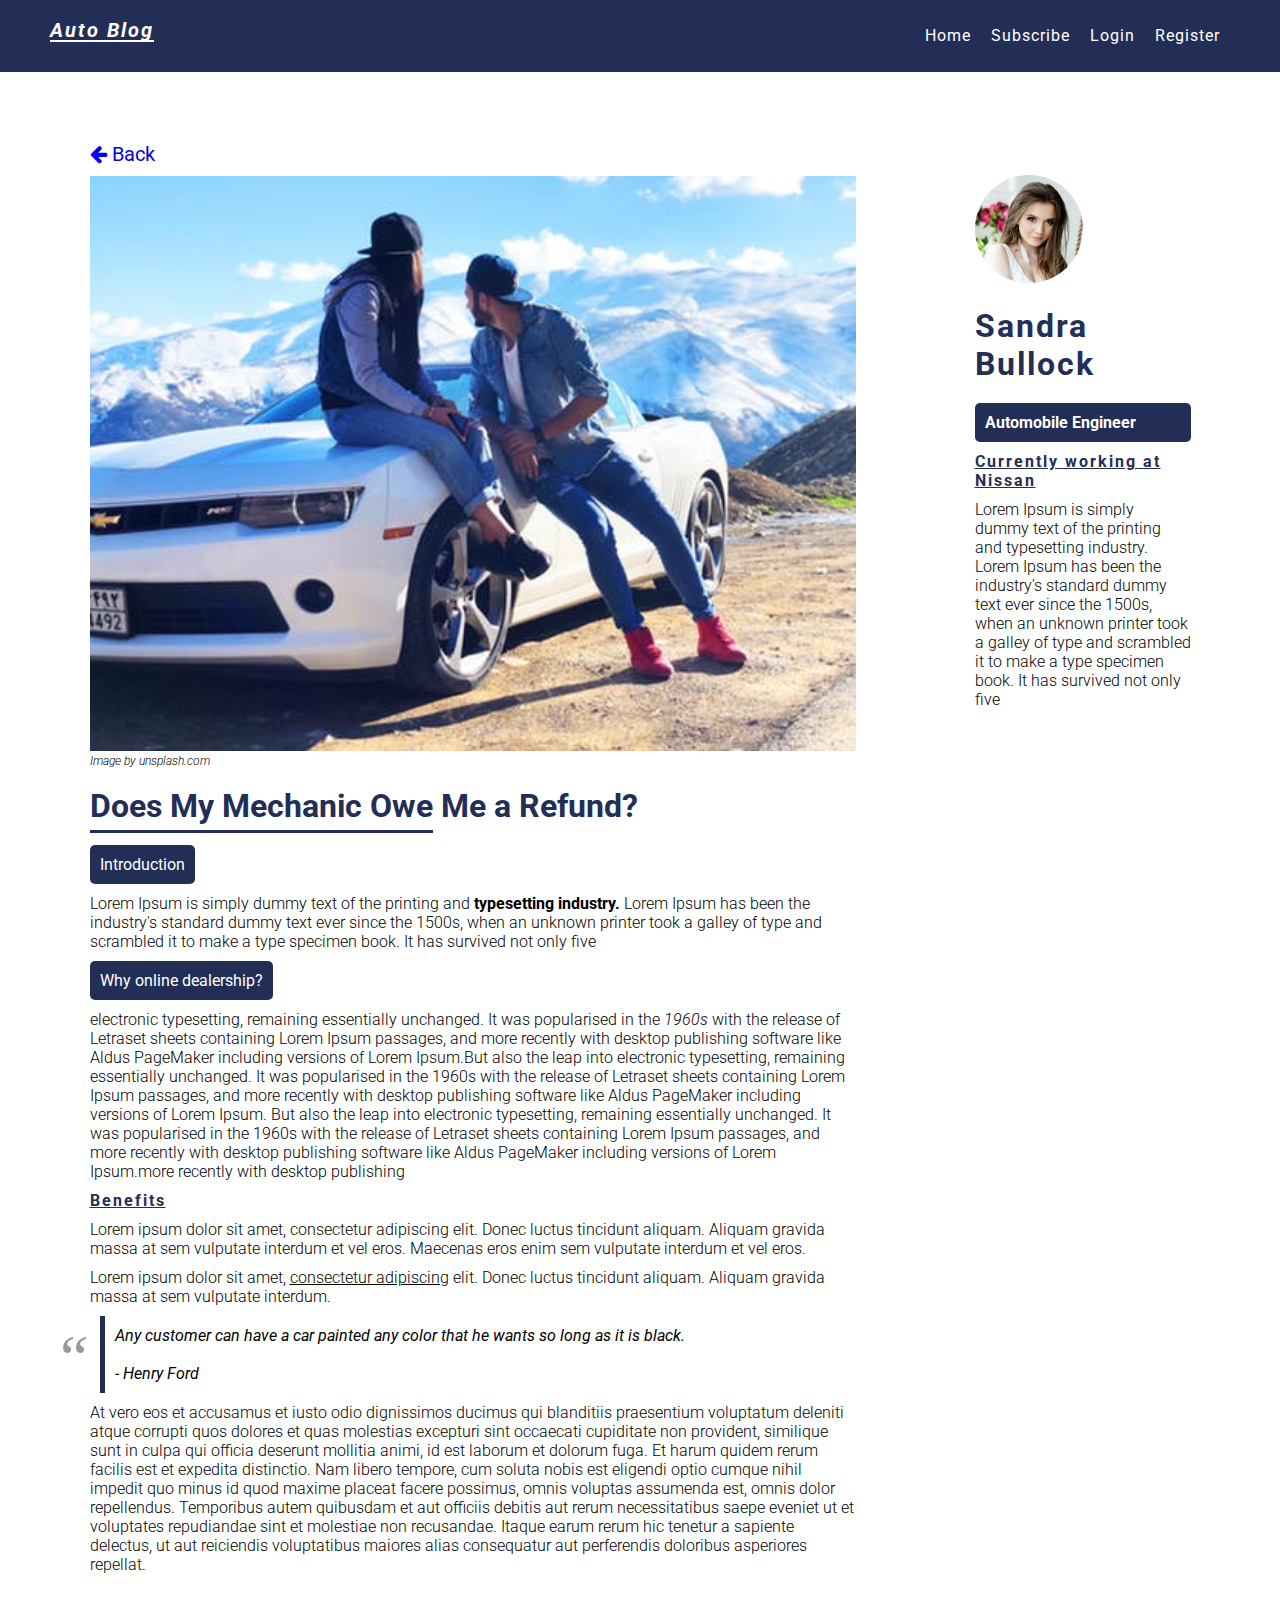
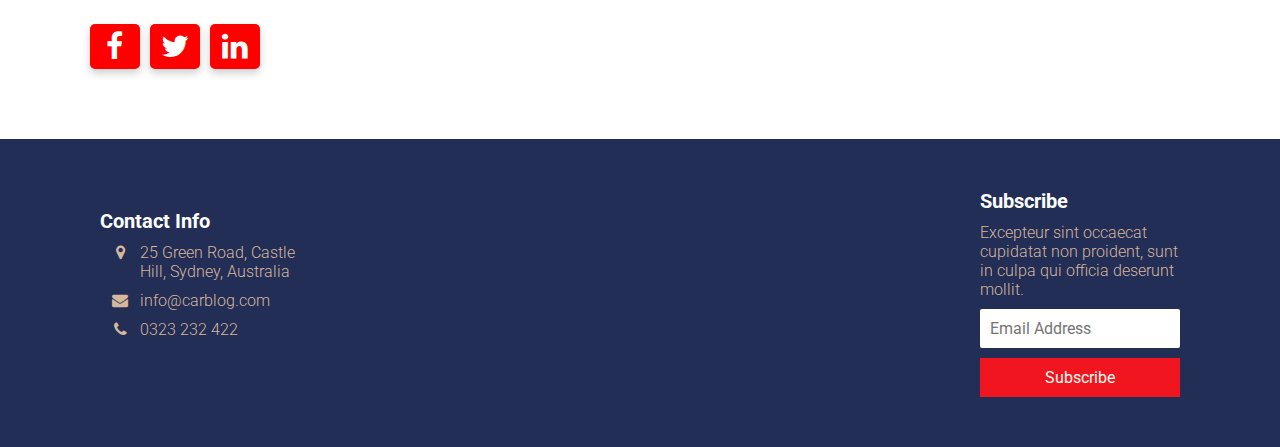
<file: posts/post5.html>
﻿<!DOCTYPE html>
<head>
    <meta charset="utf-8">
    <meta http-equiv="X-UA-Compatible" content="IE=edge">
    <title>Auto Blog</title>
    <meta name="description" content="Blog about car reviews">
    <meta name="viewport" content="width=device-width, initial-scale=1">
    <link rel="stylesheet" href="../css/common/main-common.css">
    <link rel="stylesheet" href="../css/posts/main-post.css">
    <link rel="stylesheet" href="https://fonts.googleapis.com/css2?family=Roboto:ital,wght@0,100;0,300;0,500;0,700;1,100;1,300;1,400;1,500;1,700&display=swap">
    <link rel="stylesheet" href="../css/fontawesome/all.min.css">
    <link rel="stylesheet" href="../css/fontawesome/font-awesome.min.css">
</head>
<html>
<body>
    <header class="body-header">
        <nav>
            <div class="logo">
                <span>Auto Blog</span>
            </div>
            <ul>
                <li>
                    <a href="../home/home.html">Home</a>
                </li>
                <li>
                    <a href="">Subscribe</a>
                </li>
                <li>
                    <a href="">Login</a>
                </li>
                <li>
                    <a href="">Register</a>
                </li>
            </ul>
        </nav>
    </header>
    <main class="post-container">
        <article class="post">
            <div class="post-content">
                <header>
                    <div class="back">
                        <a href="../home/home.html"><i class="fa fa-arrow-left"></i> Back</a>

                    </div>
                    <figure class="post-image">
                        <img src="../images/cover/5.jpeg" alt="cover image">
                        <figcaption>Image by unsplash.com</figcaption>
                    </figure>
                    <h1 class="post-title"><span>Does My Mechanic Owe</span> Me a Refund?</h1>
                </header>
                <section>
                    <h2>Introduction</h2>
                    <p>
                        Lorem Ipsum is simply dummy text of the printing and <span class="bold">typesetting industry.</span> Lorem Ipsum has been the industry's standard dummy text ever since the 1500s, when an unknown printer took a galley of type and scrambled it to make a type specimen book. It has survived not only five
                    </p>
                    <h2>Why online dealership?</h2>
                    <p>
                        electronic typesetting, remaining essentially unchanged. It was popularised in the <span class="italic">1960s</span> with the release of Letraset sheets containing Lorem Ipsum passages, and more recently with desktop publishing software like Aldus PageMaker including versions of Lorem Ipsum.But also the leap into electronic typesetting, remaining essentially unchanged. It was popularised in the 1960s with the release of Letraset sheets containing Lorem Ipsum passages, and more recently with desktop publishing software like Aldus PageMaker including versions of Lorem Ipsum. But also the leap into electronic typesetting, remaining essentially unchanged. It was popularised in the 1960s with the release of Letraset sheets containing Lorem Ipsum passages, and more recently with desktop publishing software like Aldus PageMaker including versions of Lorem Ipsum.more recently with desktop publishing
                    </p>
                    <h3>Benefits</h3>
                    <p>
                        Lorem ipsum dolor sit amet, consectetur adipiscing elit. Donec luctus tincidunt aliquam. Aliquam gravida massa at sem vulputate interdum et vel eros. Maecenas eros enim sem vulputate interdum et vel eros.
                    </p>
                    <p>
                        Lorem ipsum dolor sit amet, <span class="underline">consectetur adipiscing</span> elit. Donec luctus tincidunt aliquam. Aliquam gravida massa at sem vulputate interdum.
                    </p>
                    <blockquote>
                        Any customer can have a car painted any color that he wants so long as it is black. <br /><br />
                        - Henry Ford
                    </blockquote>
                    <p>
                        At vero eos et accusamus et iusto odio dignissimos ducimus qui blanditiis praesentium voluptatum deleniti atque corrupti quos dolores et quas molestias excepturi sint occaecati cupiditate non provident, similique sunt in culpa qui officia deserunt mollitia animi, id est laborum et dolorum fuga. Et harum quidem rerum facilis est et expedita distinctio. Nam libero tempore, cum soluta nobis est eligendi optio cumque nihil impedit quo minus id quod maxime placeat facere possimus, omnis voluptas assumenda est, omnis dolor repellendus. Temporibus autem quibusdam et aut officiis debitis aut rerum necessitatibus saepe eveniet ut et voluptates repudiandae sint et molestiae non recusandae. Itaque earum rerum hic tenetur a sapiente delectus, ut aut reiciendis voluptatibus maiores alias consequatur aut perferendis doloribus asperiores repellat.
                    </p>
                </section>
                <footer>
                    <div class="social-media">
                        <ul>
                            <li><a href="#" class="facebook-bg"><i class="fa fa-facebook"></i></a></li>
                            <li><a href="#" class="twitter-bg"><i class="fa fa-twitter"></i></a></li>
                            <li><a href="#" class="linkedin-bg"><i class="fa fa-linkedin"></i></a></li>
                        </ul>
                    </div>
                </footer>
            </div>
            <aside class="post-author">
                <div class="author-avatar">
                    <img src="../images/authors/5.jpg" alt="Image of an author">
                </div>
                <h1 class="author-name">Sandra Bullock</h1>
                <h2>
                    <span class="author-title">Automobile Engineer</span>
                </h2>
                <h3 class="author-company">Currently working at <span>Nissan</span></h3>
                <p>
                    Lorem Ipsum is simply dummy text of the printing and typesetting industry. Lorem Ipsum has been the industry's standard dummy text ever since the 1500s, when an unknown printer took a galley of type and scrambled it to make a type specimen book. It has survived not only five
                </p>
            </aside>
        </article>

    </main>
    <footer class="common-footer">
        <div class="footer-container">
            <article class="contact-info">
                <h1>
                    Contact Info
                </h1>
                <address>
                    <div class="address-item office-address">
                        <div class="icon"><i class="fa fa-map-marker"></i></div>
                        <div class="text">25 Green Road, Castle Hill, Sydney, Australia</div>
                    </div>
                    <div class="address-item email">
                        <div class="icon"><i class="fa fa-envelope"></i></div>
                        <div class="text">
                            <a href="mailto:info@carblog.com">info@carblog.com</a>
                        </div>
                    </div>
                    <div class="address-item phone">
                        <div class="icon"><i class="fa fa-phone"></i></div>
                        <div class="text">0323 232 422</div>
                    </div>
                </address>
            </article>
            <div></div>
            <article class="subscribe-form">
                <h1>
                    Subscribe
                </h1>
                <p>Excepteur sint occaecat cupidatat non proident, sunt in culpa qui officia deserunt mollit.</p>
                <form action="#">
                    <input type="text" id="email" name="email" placeholder="Email Address">
                    <input type="submit" value="Subscribe">
                </form>
            </article>
        </div>
    </footer>
</body>
</html>
</file>
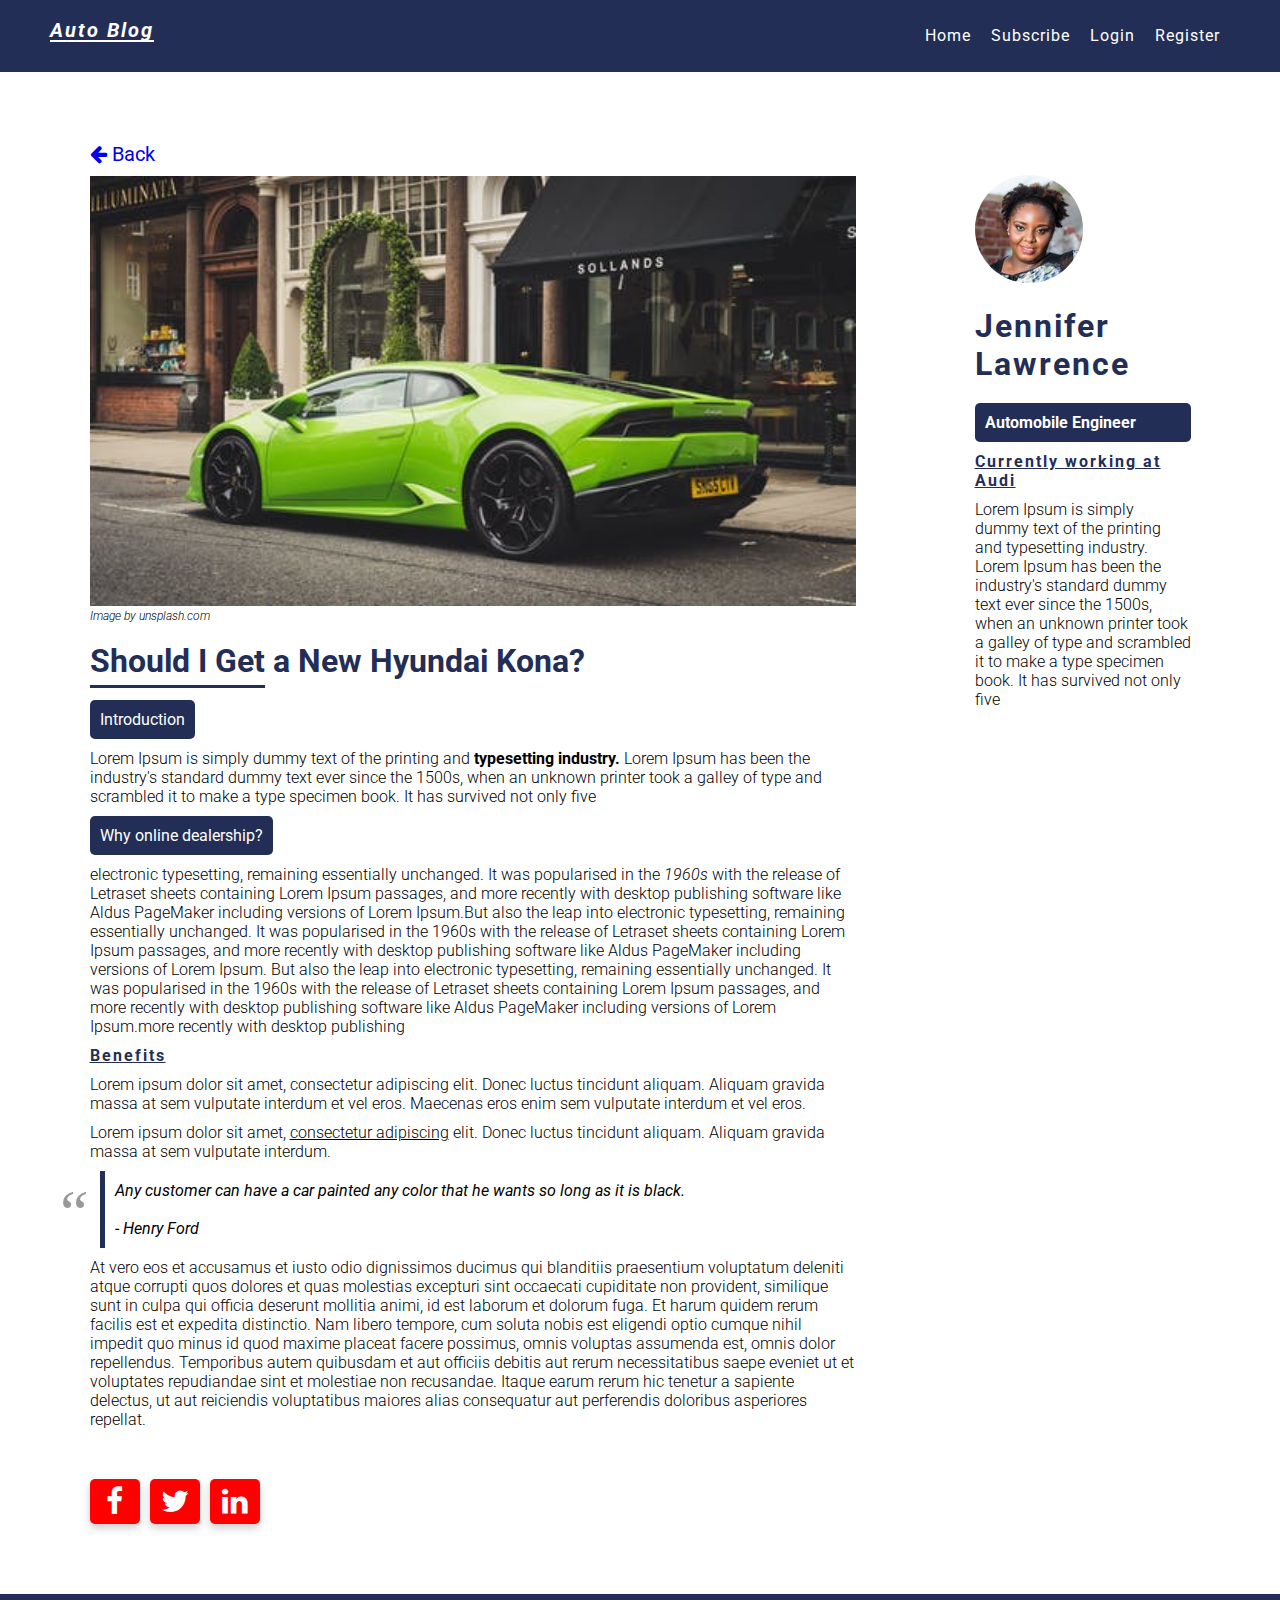
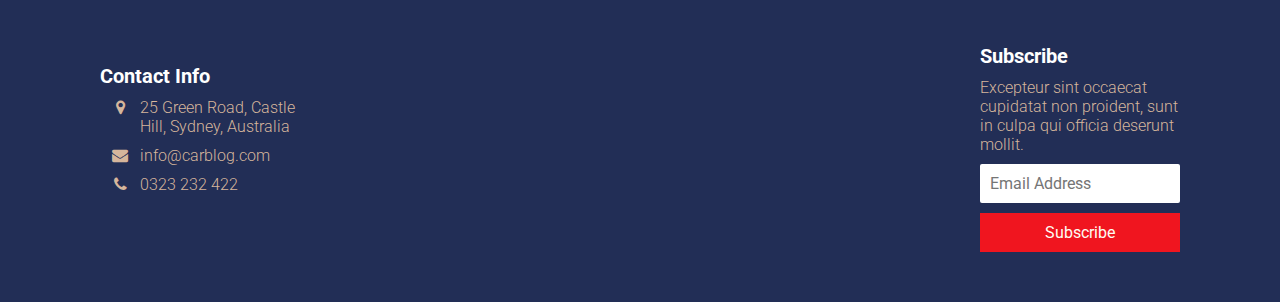
<file: posts/post6.html>
﻿<!DOCTYPE html>
<head>
    <meta charset="utf-8">
    <meta http-equiv="X-UA-Compatible" content="IE=edge">
    <title>Auto Blog</title>
    <meta name="description" content="Blog about car reviews">
    <meta name="viewport" content="width=device-width, initial-scale=1">
    <link rel="stylesheet" href="../css/common/main-common.css">
    <link rel="stylesheet" href="../css/posts/main-post.css">
    <link rel="stylesheet" href="https://fonts.googleapis.com/css2?family=Roboto:ital,wght@0,100;0,300;0,500;0,700;1,100;1,300;1,400;1,500;1,700&display=swap">
    <link rel="stylesheet" href="../css/fontawesome/all.min.css">
    <link rel="stylesheet" href="../css/fontawesome/font-awesome.min.css">
</head>
<html>
<body>
    <header class="body-header">
        <nav>
            <div class="logo">
                <span>Auto Blog</span>
            </div>
            <ul>
                <li>
                    <a href="../home/home.html">Home</a>
                </li>
                <li>
                    <a href="">Subscribe</a>
                </li>
                <li>
                    <a href="">Login</a>
                </li>
                <li>
                    <a href="">Register</a>
                </li>
            </ul>
        </nav>
    </header>
    <main class="post-container">
        <article class="post">
            <div class="post-content">
                <header>
                    <div class="back">
                        <a href="../home/home.html"><i class="fa fa-arrow-left"></i> Back</a>

                    </div>
                    <figure class="post-image">
                        <img src="../images/cover/6.jpeg" alt="cover image">
                        <figcaption>Image by unsplash.com</figcaption>
                    </figure>
                    <h1 class="post-title"><span>Should I Get</span> a New Hyundai Kona?</h1>
                </header>
                <section>
                    <h2>Introduction</h2>
                    <p>
                        Lorem Ipsum is simply dummy text of the printing and <span class="bold">typesetting industry.</span> Lorem Ipsum has been the industry's standard dummy text ever since the 1500s, when an unknown printer took a galley of type and scrambled it to make a type specimen book. It has survived not only five
                    </p>
                    <h2>Why online dealership?</h2>
                    <p>
                        electronic typesetting, remaining essentially unchanged. It was popularised in the <span class="italic">1960s</span> with the release of Letraset sheets containing Lorem Ipsum passages, and more recently with desktop publishing software like Aldus PageMaker including versions of Lorem Ipsum.But also the leap into electronic typesetting, remaining essentially unchanged. It was popularised in the 1960s with the release of Letraset sheets containing Lorem Ipsum passages, and more recently with desktop publishing software like Aldus PageMaker including versions of Lorem Ipsum. But also the leap into electronic typesetting, remaining essentially unchanged. It was popularised in the 1960s with the release of Letraset sheets containing Lorem Ipsum passages, and more recently with desktop publishing software like Aldus PageMaker including versions of Lorem Ipsum.more recently with desktop publishing
                    </p>
                    <h3>Benefits</h3>
                    <p>
                        Lorem ipsum dolor sit amet, consectetur adipiscing elit. Donec luctus tincidunt aliquam. Aliquam gravida massa at sem vulputate interdum et vel eros. Maecenas eros enim sem vulputate interdum et vel eros.
                    </p>
                    <p>
                        Lorem ipsum dolor sit amet, <span class="underline">consectetur adipiscing</span> elit. Donec luctus tincidunt aliquam. Aliquam gravida massa at sem vulputate interdum.
                    </p>
                    <blockquote>
                        Any customer can have a car painted any color that he wants so long as it is black. <br /><br />
                        - Henry Ford
                    </blockquote>
                    <p>
                        At vero eos et accusamus et iusto odio dignissimos ducimus qui blanditiis praesentium voluptatum deleniti atque corrupti quos dolores et quas molestias excepturi sint occaecati cupiditate non provident, similique sunt in culpa qui officia deserunt mollitia animi, id est laborum et dolorum fuga. Et harum quidem rerum facilis est et expedita distinctio. Nam libero tempore, cum soluta nobis est eligendi optio cumque nihil impedit quo minus id quod maxime placeat facere possimus, omnis voluptas assumenda est, omnis dolor repellendus. Temporibus autem quibusdam et aut officiis debitis aut rerum necessitatibus saepe eveniet ut et voluptates repudiandae sint et molestiae non recusandae. Itaque earum rerum hic tenetur a sapiente delectus, ut aut reiciendis voluptatibus maiores alias consequatur aut perferendis doloribus asperiores repellat.
                    </p>
                </section>
                <footer>
                    <div class="social-media">
                        <ul>
                            <li><a href="#" class="facebook-bg"><i class="fa fa-facebook"></i></a></li>
                            <li><a href="#" class="twitter-bg"><i class="fa fa-twitter"></i></a></li>
                            <li><a href="#" class="linkedin-bg"><i class="fa fa-linkedin"></i></a></li>
                        </ul>
                    </div>
                </footer>
            </div>
            <aside class="post-author">
                <div class="author-avatar">
                    <img src="../images/authors/6.jpg" alt="Image of an author">
                </div>
                <h1 class="author-name">Jennifer Lawrence</h1>
                <h2>
                    <span class="author-title">Automobile Engineer</span>
                </h2>
                <h3 class="author-company">Currently working at <span>Audi</span></h3>
                <p>
                    Lorem Ipsum is simply dummy text of the printing and typesetting industry. Lorem Ipsum has been the industry's standard dummy text ever since the 1500s, when an unknown printer took a galley of type and scrambled it to make a type specimen book. It has survived not only five
                </p>
            </aside>
        </article>

    </main>
    <footer class="common-footer">
        <div class="footer-container">
            <article class="contact-info">
                <h1>
                    Contact Info
                </h1>
                <address>
                    <div class="address-item office-address">
                        <div class="icon"><i class="fa fa-map-marker"></i></div>
                        <div class="text">25 Green Road, Castle Hill, Sydney, Australia</div>
                    </div>
                    <div class="address-item email">
                        <div class="icon"><i class="fa fa-envelope"></i></div>
                        <div class="text">
                            <a href="mailto:info@carblog.com">info@carblog.com</a>
                        </div>
                    </div>
                    <div class="address-item phone">
                        <div class="icon"><i class="fa fa-phone"></i></div>
                        <div class="text">0323 232 422</div>
                    </div>
                </address>
            </article>
            <div></div>
            <article class="subscribe-form">
                <h1>
                    Subscribe
                </h1>
                <p>Excepteur sint occaecat cupidatat non proident, sunt in culpa qui officia deserunt mollit.</p>
                <form action="#">
                    <input type="text" id="email" name="email" placeholder="Email Address">
                    <input type="submit" value="Subscribe">
                </form>
            </article>
        </div>
    </footer>
</body>
</html>
</file>
<file: css/home/main-home.css>
@import './blog-card.css';
@import './blog-layout.css';
</file>
<file: css/posts/main-post.css>
@import './post.css';
@import './author.css';
@import './post-headers.css';
</file>
<file: css/common/main-common.css>
@import './reset.css';
@import './nav.css';
@import './footer.css';
@import './social-media.css';
@import './all.css';
</file>
